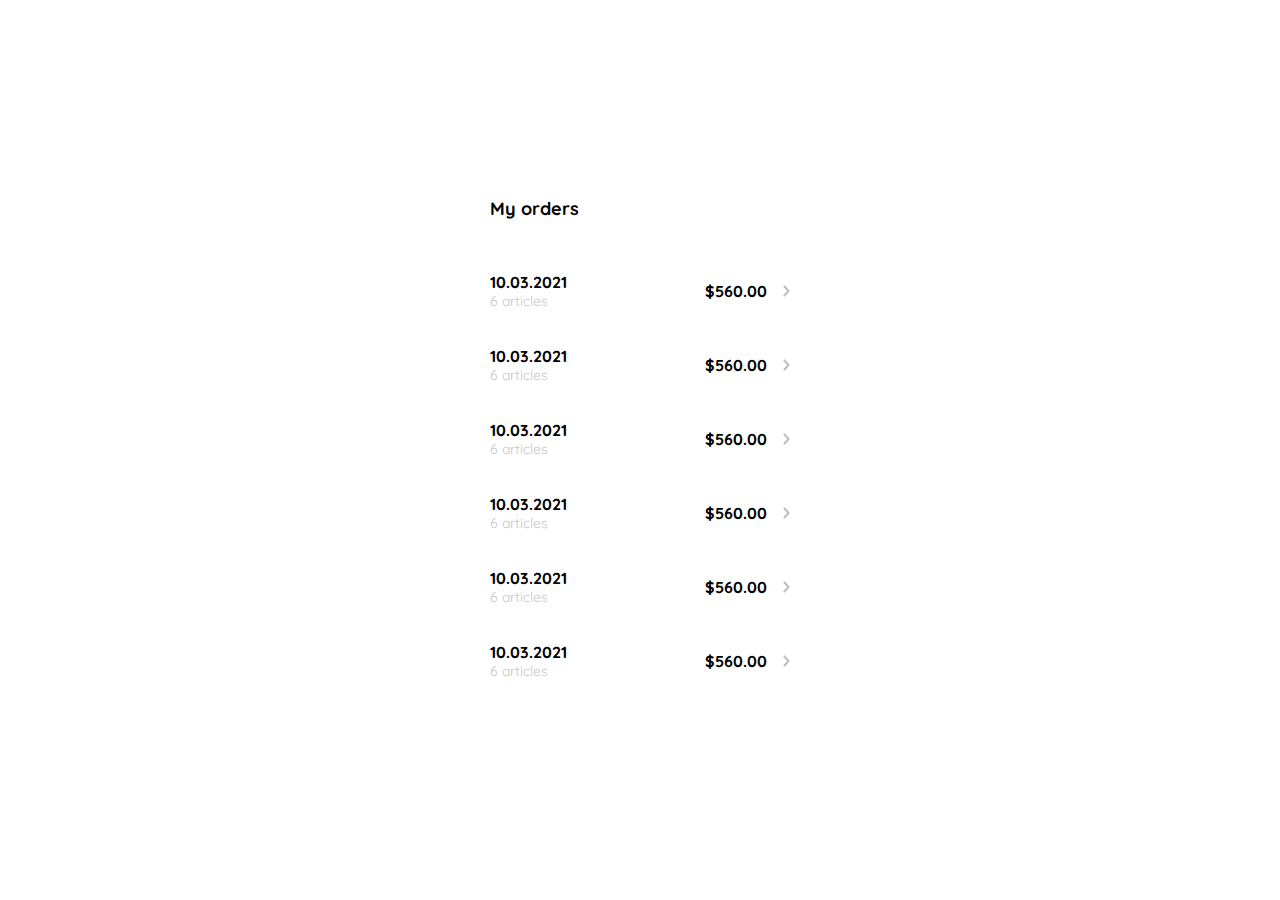
<file: 10_mis_ordenes.html>
<!DOCTYPE html>
<html lang="en">
<head>
    <meta charset="UTF-8">
    <meta http-equiv="X-UA-Compatible" content="IE=edge">
    <meta name="viewport" content="width=device-width, initial-scale=1.0">
    <link rel="preconnect" href="https://fonts.googleapis.com">
    <link rel="preconnect" href="https://fonts.gstatic.com" crossorigin>
    <link href="https://fonts.googleapis.com/css2?family=Quicksand:wght@300;500;700&display=swap" rel="stylesheet">
    <title>Document</title>
    <style>
        :root {
            --white: #FFFFFF;
            --black: #000000;
            --dark: #232830;
            --very-light-pink: #C7C7C7;
            --text-input-field: #F7F7F7;
            --hospital-green: #ACD9B2;
            --sm: 14px;
            --md: 16px;
            --lg: 18px;
        }
        * {
            margin: 0;
            padding: 0;
            box-sizing: border-box;
        }
        body {
            font-family: 'Quicksand', sans-serif;
        }
        .my-order {
            display: grid;
            place-items: center;
            width: 100%;
            height: 100vh;
        }
        .title {
            font-size: var(--lg);
            margin-bottom: 40px;
        }
        .my-order-container {
            display: grid;
            grid-template-rows: auto 1fr auto;
            width: 300px;
        }
        .my-order-content {
            display: flex;
            flex-direction: column;
        }
        .order {
            display: grid;
            grid-template-columns: auto 1fr auto;
            gap: 16px;
            align-items: center;
            margin-bottom: 12px;
            padding: 12px 0;
        }
        .order p:nth-child(1) {
            display: flex;
            flex-direction: column;
        }
        .order p span:nth-child(1) {
            font-size: var(--md);
            font-weight: bold;
        }
        .order p span:nth-child(2) {
            font-size: var(--sm);
            color: var(--very-light-pink);
        }
        .order p:nth-child(2) {
            text-align: end;
            font-weight: bold;
        }
    </style>
</head>
<body>
    <header>

    </header>
    <main>
        <section class="my-order">
            <div class="my-order-container">
                <h1 class="title">
                    My orders
                </h1>
                <div class="my-order-content">
                    <div class="order">
                        <div>
                            <p>
                                <span>
                                    10.03.2021
                                </span>
                                <span>
                                    6 articles
                                </span>
                            </p>
                        </div>
                        <p>
                            $560.00
                        </p>
                        <img src="./icons/flechita.svg" alt="arrow">
                    </div>
                    <div class="order">
                        <div>
                            <p>
                                <span>
                                    10.03.2021
                                </span>
                                <span>
                                    6 articles
                                </span>
                            </p>
                        </div>
                        <p>
                            $560.00
                        </p>
                        <img src="./icons/flechita.svg" alt="arrow">
                    </div>
                    <div class="order">
                        <div>
                            <p>
                                <span>
                                    10.03.2021
                                </span>
                                <span>
                                    6 articles
                                </span>
                            </p>
                        </div>
                        <p>
                            $560.00
                        </p>
                        <img src="./icons/flechita.svg" alt="arrow">
                    </div>
                    <div class="order">
                        <div>
                            <p>
                                <span>
                                    10.03.2021
                                </span>
                                <span>
                                    6 articles
                                </span>
                            </p>
                        </div>
                        <p>
                            $560.00
                        </p>
                        <img src="./icons/flechita.svg" alt="arrow">
                    </div>
                    <div class="order">
                        <div>
                            <p>
                                <span>
                                    10.03.2021
                                </span>
                                <span>
                                    6 articles
                                </span>
                            </p>
                        </div>
                        <p>
                            $560.00
                        </p>
                        <img src="./icons/flechita.svg" alt="arrow">
                    </div>
                    <div class="order">
                        <div>
                            <p>
                                <span>
                                    10.03.2021
                                </span>
                                <span>
                                    6 articles
                                </span>
                            </p>
                        </div>
                        <p>
                            $560.00
                        </p>
                        <img src="./icons/flechita.svg" alt="arrow">
                    </div>
                </div>
            </div>
        </section>
    </main>
</body>
</html>
</file>
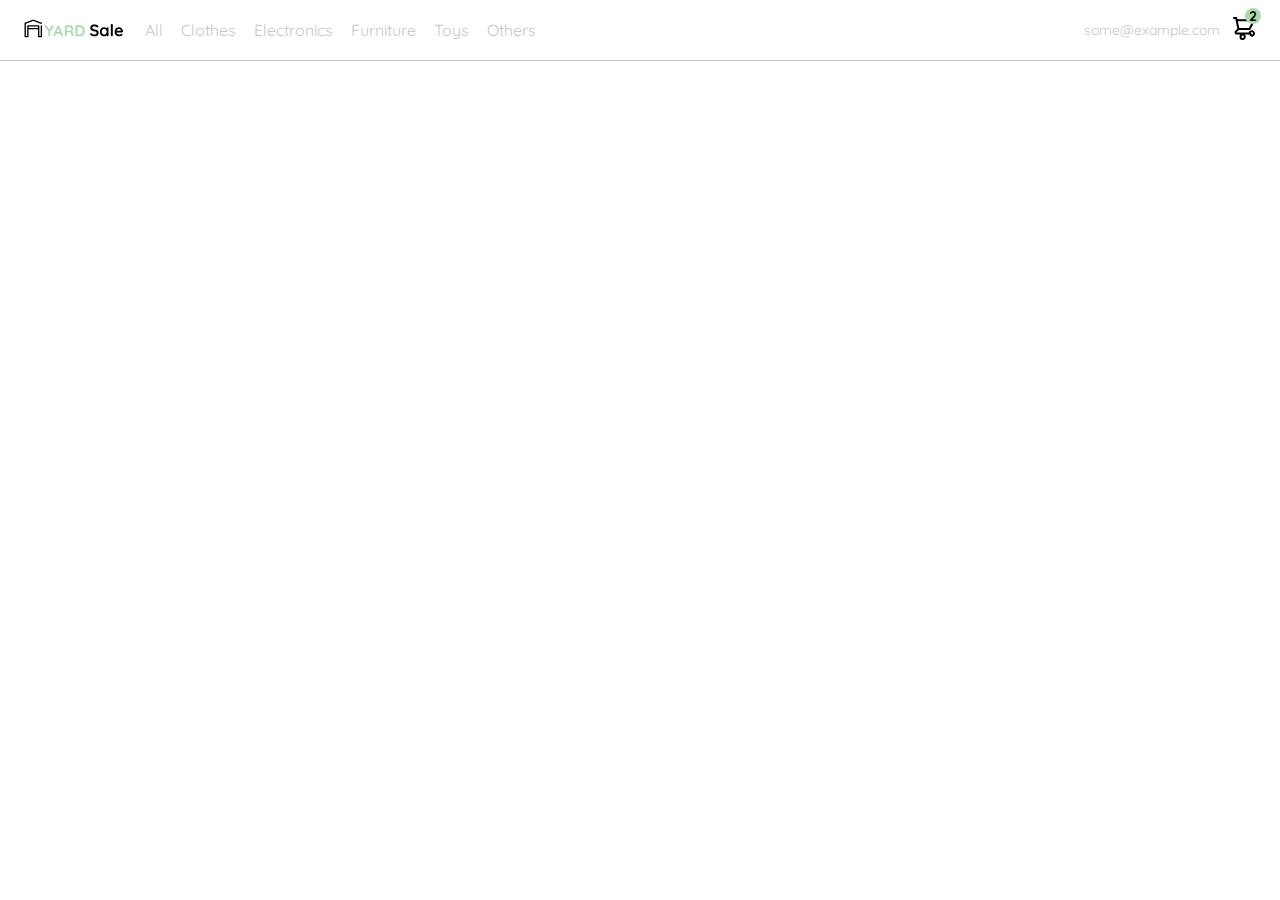
<file: 11_navbar.html>
<!DOCTYPE html>
<html lang="en">
<head>
    <meta charset="UTF-8">
    <meta http-equiv="X-UA-Compatible" content="IE=edge">
    <meta name="viewport" content="width=device-width, initial-scale=1.0">
    <link rel="preconnect" href="https://fonts.googleapis.com">
    <link rel="preconnect" href="https://fonts.gstatic.com" crossorigin>
    <link href="https://fonts.googleapis.com/css2?family=Quicksand:wght@300;500;700&display=swap" rel="stylesheet">
    <title>Document</title>
    <style>
        :root {
            --white: #FFFFFF;
            --black: #000000;
            --dark: #232830;
            --very-light-pink: #C7C7C7;
            --text-input-field: #F7F7F7;
            --hospital-green: #ACD9B2;
            --sm: 14px;
            --md: 16px;
            --lg: 18px;
        }
        * {
            margin: 0;
            padding: 0;
            box-sizing: border-box;
        }
        body {
            font-family: 'Quicksand', sans-serif;
        }
        nav {
            display: flex;
            justify-content: space-between;
            padding: 0 24px;
            border-bottom: 1px solid var(--very-light-pink);
        }
        .menu-icon {
            display: none;
        }
        .logo {
            width: 100px;
        }
        .navbar-left ul,
        .navbar-right ul {
            display: flex;
            align-items: center;
            height: 60px;
            list-style: none;
            padding: 0;
        }
        .navbar-left {
            display: flex;
        }
        .navbar-left ul {
            margin-left: 12px;
        }
        .navbar-left ul li a,
        .navbar-right ul li a {
            padding: 8px;
            border: 1px solid var(--white);
            border-radius: 8px;
            text-decoration: none;
            color: var(--very-light-pink);
        }
        .navbar-left ul li a:hover,
        .navbar-right ul li a:hover {
            color: var(--hospital-green);
            border: 1px solid var(--hospital-green);
        }
        .navbar-email {
            margin-right: 12px;
            color: var(--very-light-pink);
            font-size: var(--sm);
        }
        .navbar-shopping-cart {
            position: relative;
        }
        .navbar-shopping-cart div {
            display: flex;
            justify-content: center;
            align-items: center;
            position: absolute;
            top: -8px;
            right: -5px;
            width: 16px;
            height: 16px;
            background-color: var(--hospital-green);
            border-radius: 50%;
            font-size: var(--sm);
            font-weight: bold;
        }
        @media (max-width: 769px) {
            .menu-icon {
                display: block;
            }
            .navbar-left ul {
                display: none;
            }
            .navbar-email {
                display: none;
            }
        }
    </style>
</head>
<body>
    <nav>
        <img src="./icons/icon_menu.svg" alt="Menu" class="menu-icon">

        <!--Dividimos nuestro navbar en 2 secciones la parte left y parte right para poder con css estilizar y colocarlos uno al lado de otro con flexbox-->

        <div class="navbar-left">
            <img src="./logos/logo_yard_sale.svg" alt="logo" class="logo">

            <ul>
                <li><a href="#">All</a></li>
                <li><a href="#">Clothes</a></li>
                <li><a href="#">Electronics</a></li>
                <li><a href="#">Furniture</a></li>
                <li><a href="#">Toys</a></li>
                <li><a href="#">Others</a></li>
            </ul>

        </div>

        <div class="navbar-right">
            <ul>
                <li class="navbar-email">some@example.com</li>
                <li class="navbar-shopping-cart">
                    <img src="./icons/icon_shopping_cart.svg" alt="">
                    <div>2</div>
                </li>
            </ul>
        </div>
    </nav>
</body>
</html>
</file>
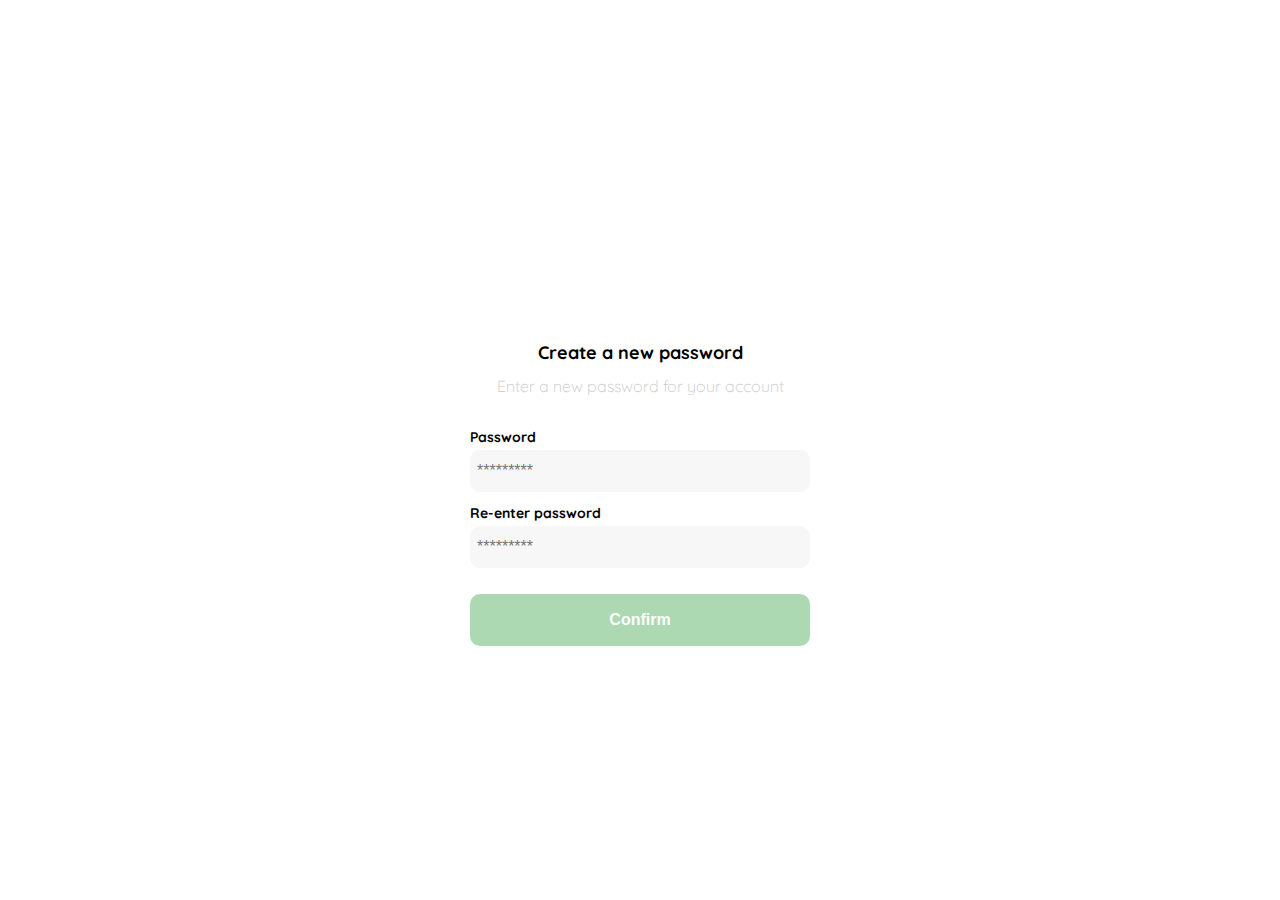
<file: 1_creación_de_contraseña.html>
<!DOCTYPE html>
<html lang="en">
<head>
    <meta charset="UTF-8">
    <meta http-equiv="X-UA-Compatible" content="IE=edge">
    <meta name="viewport" content="width=device-width, initial-scale=1.0">
    <link rel="preconnect" href="https://fonts.googleapis.com">
    <link rel="preconnect" href="https://fonts.gstatic.com" crossorigin>
    <link href="https://fonts.googleapis.com/css2?family=Quicksand:wght@300;500;700&display=swap" rel="stylesheet">
    <title>Document</title>
    <style>
        :root {
            --white: #FFFFFF;
            --black: #000000;
            --dark: #232830;
            --very-light-pink: #C7C7C7;
            --text-input-field: #F7F7F7;
            --hospital-green: #ACD9B2;
            --sm: 14px;
            --md: 16px;
            --lg: 18px;
        }
        * {
            margin: 0;
            padding: 0;
            box-sizing: border-box;
        }
        body {
            font-family: 'Quicksand', sans-serif;
        }
        .login {
            display: grid;
            place-items: center;
            width: 100%;
            min-width: 320px;
            height: 100vh;
        }
        .form_container {
            display: grid;
            grid-template-rows: auto 1fr auto;
            width: 90%;
            min-width: 270px;
            max-width: 340px;
        }
        .logo {
            justify-self: center;
            width: 150px;
            height: 27px;
            margin-bottom: 60px;
        }
        .title {
            text-align: center;
            margin-bottom: 12px;
            font-size: var(--lg);
        }
        .subtitle {
            text-align: center;
            margin-top: 0;
            margin-bottom: 32px;
            font-size: var(--md);
            font-weight: 300;
            color: var(--very-light-pink);
        }
        .form {
            display: flex;
            flex-direction: column;
        }
        .label {
            font-size: var(--sm);
            font-weight: bold;
            margin-bottom: 4px;
        }
        .input {
            box-sizing: border-box; /*Para arreglar que el tamaño del input, fuera más grande que el botón le coloqué el box sizing para no utilizar un overflow hidden y se viera feo.*/
            padding: 6px;
            width: 100%;
            min-width: 270px;
            max-width: 340px;
            height: 42px;
            margin: 0 auto;
            font-size: var(--md);
            background-color: var(--text-input-field);
            border: 1px solid var(--text-input-field);
            border-radius: 10px;
        }
        form .input-password {
            margin-bottom: 12px; /*Por tema de especificidad coloqué el margin acá porque no me lo leía en la etiqueta de input sola.*/
        }
        .primary_button {
            width: 100%;
            min-width: 270px;
            max-width: 340px;
            height: 52px;
            margin: 0;
            font-size: var(--md);
            font-weight: bold;
            background: var(--hospital-green);
            border-radius: 10px;
            border: none;
            color: var(--white);
            cursor: pointer;
        }
        .confirm_button {
            margin-top: 14px;
        }
        @media (min-width: 769px) {
            .logo {
                visibility: hidden;
            }
        }
    </style>
</head>
<body>
    <header></header>

    <main>
        <section class="login">
            <div class="form_container">
                <img src="./logos/logo_yard_sale.svg" alt="logo" class="logo">

                <h1 class="title">Create a new password</h1>

                <p class="subtitle">Enter a new password for your account</p>

                <form action="/" class="form">
                    <label for="password" class="label">Password</label>
                    <input type="password" id="password" placeholder="*********" class="input input-password">

                    <label for="re-enter-password" class="label">Re-enter password</label> <!--El for del label va a ser el id que tenga mi input-->
                    <input type="password" id="re-enter-password" placeholder="*********" class="input input-password"> <!--El id del input debe ser el mismo for del label-->

                    <input type="submit" value="Confirm" class="primary_button confirm_button"> <!--Podemos tener un botón dentro de un formulario haciendo uso de un input, colocandole type = submit, y el value va a ser el texto que tendrá este botón. -->
                </form>
            </div>
        </section>
    </main>

    <footer></footer>
</body>
</html>
</file>
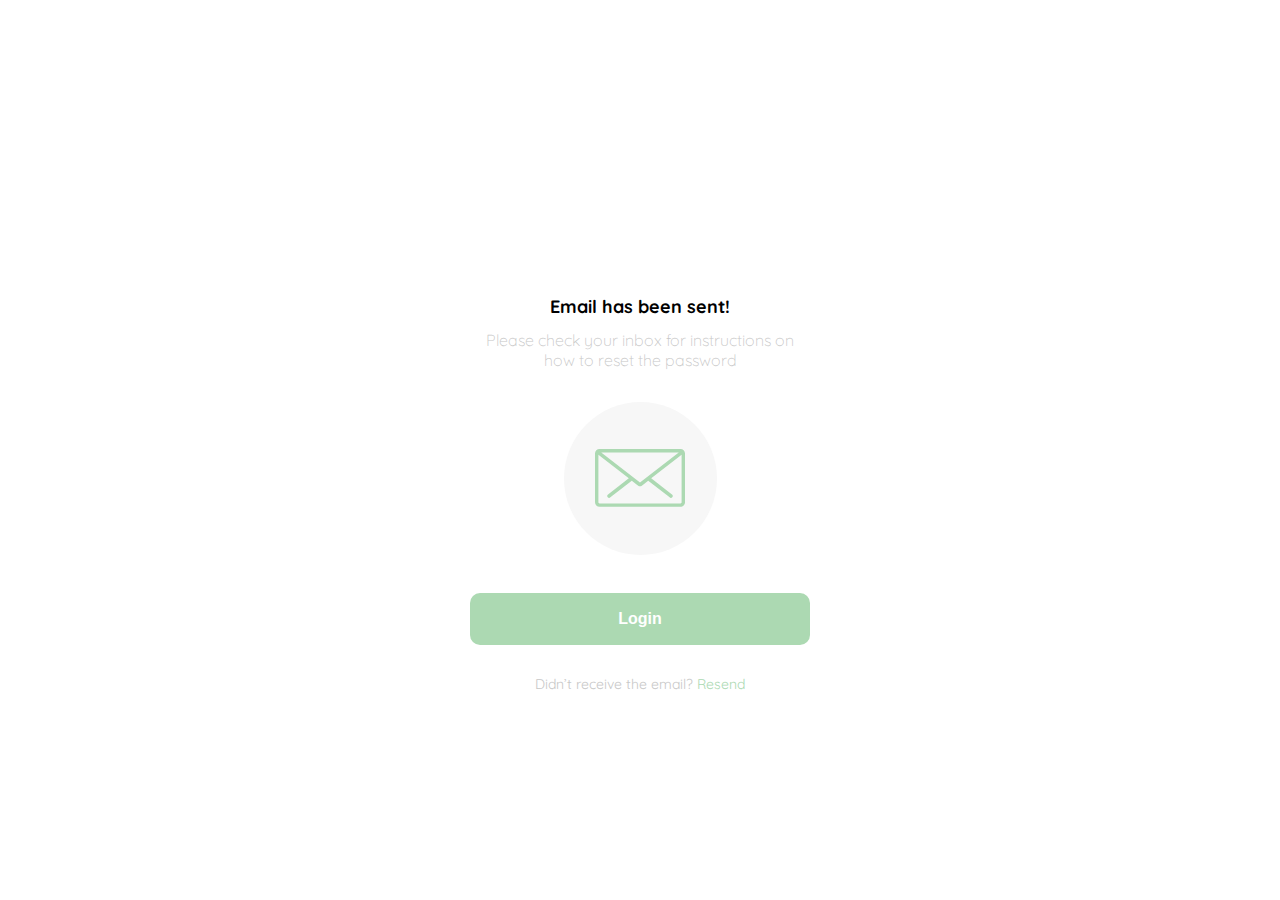
<file: 2_email_enviado.html>
<!DOCTYPE html>
<html lang="en">
<head>
    <meta charset="UTF-8">
    <meta http-equiv="X-UA-Compatible" content="IE=edge">
    <meta name="viewport" content="width=device-width, initial-scale=1.0">
    <link rel="preconnect" href="https://fonts.googleapis.com">
    <link rel="preconnect" href="https://fonts.gstatic.com" crossorigin>
    <link href="https://fonts.googleapis.com/css2?family=Quicksand:wght@300;500;700&display=swap" rel="stylesheet">
    <title>Document</title>
    <style>
        :root {
            --white: #FFFFFF;
            --black: #000000;
            --dark: #232830;
            --very-light-pink: #C7C7C7;
            --text-input-field: #F7F7F7;
            --hospital-green: #ACD9B2;
            --sm: 14px;
            --md: 16px;
            --lg: 18px;
        }
        * {
            margin: 0;
            padding: 0;
            box-sizing: border-box;
        }
        body {
            font-family: 'Quicksand', sans-serif;
        }
        .login {
            display: grid;
            place-items: center;
            width: 100%;
            min-width: 320px;
            height: 100vh;
        }
        .form_container {
            display: grid;
            grid-template-rows: auto 1fr auto;
            width: 90%;
            min-width: 270px;
            max-width: 340px;
            justify-items: center;
        }
        .logo {
            justify-self: center;
            width: 150px;
            height: 27px;
            margin-bottom: 60px;
        }
        .title {
            text-align: center;
            margin-bottom: 12px;
            font-size: var(--lg);
        }
        .subtitle {
            text-align: center;
            margin-top: 0;
            margin-bottom: 32px;
            font-size: var(--md);
            font-weight: 300;
            color: var(--very-light-pink);
        }
        .email_image {
            display: flex;
            justify-content: center;
            align-items: center;
            margin-bottom: 38px;
            width: 153px;
            height: 153px;
            border-radius: 50%;
            background-color: var(--text-input-field);
        }
        .email_image img {
            width: 90px;
        }
        .primary_button {
            width: 100%;
            min-width: 270px;
            max-width: 340px;
            height: 52px;
            margin: 0;
            font-size: var(--md);
            font-weight: bold;
            background: var(--hospital-green);
            border-radius: 10px;
            border: none;
            color: var(--white);
            cursor: pointer;
        }
        .resend {
            margin-top: 30px;
            font-size: var(--sm);
        }
        .resend span {
            color: var(--very-light-pink);
        }
        .resend a {
            color: var(--hospital-green);
            text-decoration: none;
        }

        @media (min-width: 769px) {
            .logo {
                visibility: hidden;
            }
        }
    </style>
</head>
<body>
    <header></header>

    <main>
        <section class="login">
            <div class="form_container">
                <img src="./logos/logo_yard_sale.svg" alt="logo" class="logo">

                <h1 class="title">Email has been sent!</h1>

                <p class="subtitle">Please check your inbox for instructions on how to reset the password</p>

                <div class="email_image">
                    <img src="./icons/email.svg" alt="email logo">
                </div>

                <button class="primary_button login_button">
                    <span>Login</span>
                </button>
                <p class="resend">
                    <span>Didn’t receive the email?</span>
                    <a href="#">Resend</a>
                </p>
            </div>
        </section>
    </main>

    <footer></footer>
</body>
</html>
</file>
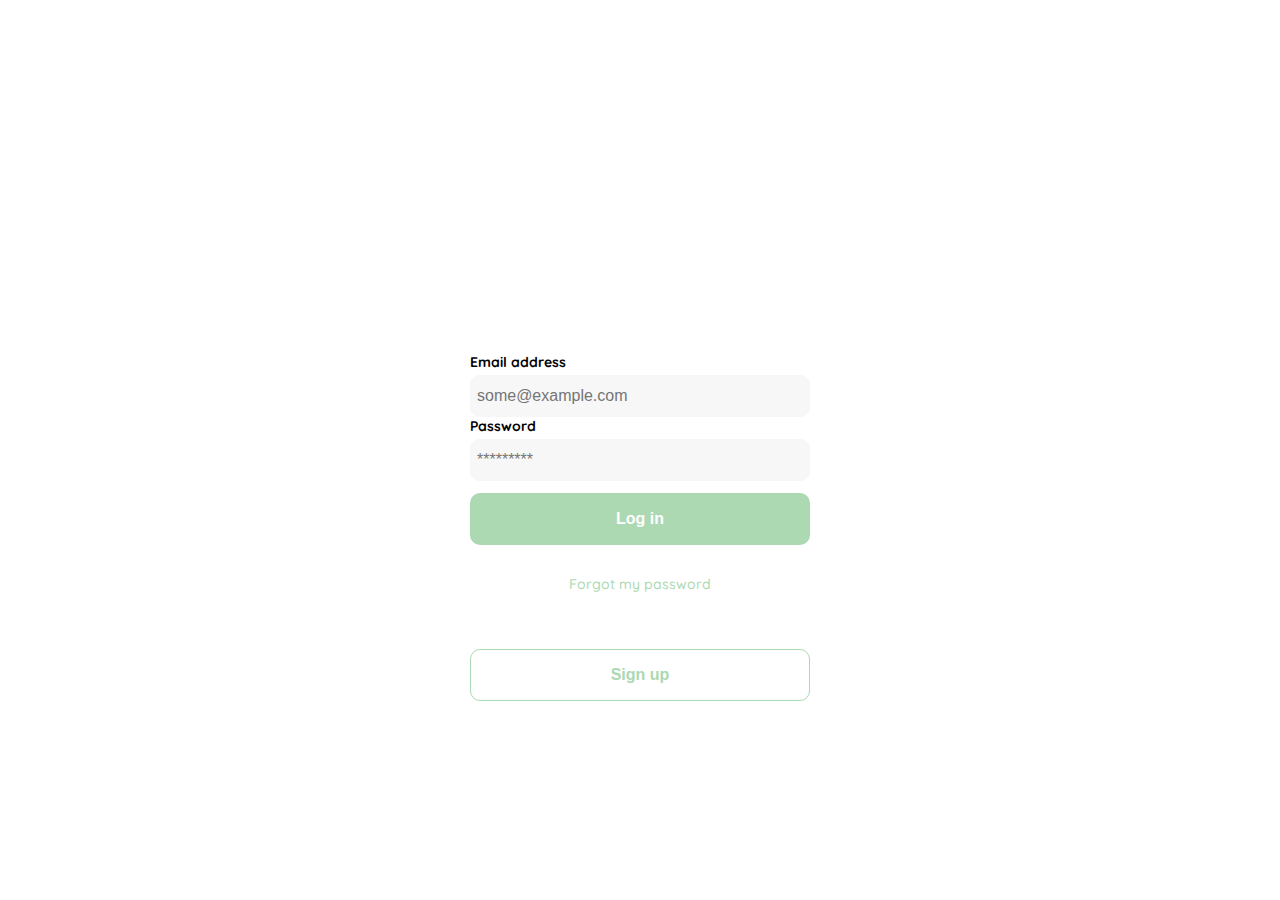
<file: 3_login.html>
<!DOCTYPE html>
<html lang="en">
<head>
    <meta charset="UTF-8">
    <meta http-equiv="X-UA-Compatible" content="IE=edge">
    <meta name="viewport" content="width=device-width, initial-scale=1.0">
    <link rel="preconnect" href="https://fonts.googleapis.com">
    <link rel="preconnect" href="https://fonts.gstatic.com" crossorigin>
    <link href="https://fonts.googleapis.com/css2?family=Quicksand:wght@300;500;700&display=swap" rel="stylesheet">
    <title>Document</title>
    <style>
        :root {
            --white: #FFFFFF;
            --black: #000000;
            --dark: #232830;
            --very-light-pink: #C7C7C7;
            --text-input-field: #F7F7F7;
            --hospital-green: #ACD9B2;
            --sm: 14px;
            --md: 16px;
            --lg: 18px;
        }
        * {
            margin: 0;
            padding: 0;
            box-sizing: border-box;
        }
        body {
            font-family: 'Quicksand', sans-serif;
        }
        .login {
            display: grid;
            place-items: center;
            width: 100%;
            min-width: 320px;
            height: 100vh;
        }
        .form_container {
            position: relative;
            display: grid;
            grid-template-rows: auto 1fr auto;
            width: 90%;
            min-width: 270px;
            max-width: 340px;
        }
        .logo {
            justify-self: center;
            width: 204px;
            height: 38px;
            margin-bottom: 60px;
        }
        .form {
            display: flex;
            flex-direction: column;
        }
        .form a {
            margin-top: 30px;
            margin-bottom: 52px;
            text-align: center;
            font-size: var(--sm);
            font-weight: 500;
            color: var(--hospital-green);
            text-decoration: none;
        }
        .label {
            font-size: var(--sm);
            font-weight: bold;
            margin-bottom: 4px;
        }
        .input {
            box-sizing: border-box; /*Para arreglar que el tamaño del input, fuera más grande que el botón le coloqué el box sizing para no utilizar un overflow hidden y se viera feo.*/
            padding: 6px;
            width: 100%;
            min-width: 270px;
            max-width: 340px;
            height: 42px;
            margin: 0 auto;
            font-size: var(--md);
            background-color: var(--text-input-field);
            border: 1px solid var(--text-input-field);
            border-radius: 10px;
        }
        form .input-password {
            margin-bottom: 12px; /*Por tema de especificidad coloqué el margin acá porque no me lo leía en la etiqueta de input sola.*/
        }
        .primary_button {
            width: 100%;
            min-width: 270px;
            max-width: 340px;
            height: 52px;
            margin: 0;
            font-size: var(--md);
            font-weight: bold;
            background: var(--hospital-green);
            border-radius: 10px;
            border: none;
            color: var(--white);
            cursor: pointer;
        }
        .confirm_button {
            margin-top: 14px;
        }
        .secondary_button {
            width: 100%;
            min-width: 270px;
            max-width: 340px;
            height: 52px;
            margin: 0;
            font-size: var(--md);
            font-weight: bold;
            background: var(--white);
            border-radius: 10px;
            border: 1px solid var(--hospital-green);
            color: var(--hospital-green);
            cursor: pointer;
        }
        .sign-up_button {
            position: absolute;
            bottom: -100px;
        }
        @media (min-width: 769px) {
            .logo {
                visibility: hidden;
            }
            .sign-up_button {
                bottom: -56px;
            }
        }
    </style>
</head>
<body>
    <header></header>

    <main>
        <section class="login">
            <div class="form_container">
                <img src="./logos/logo_yard_sale.svg" alt="logo" class="logo">


                <form action="/" class="form">
                    <label for="email" class="label">Email address</label>
                    <input type="email" id="email" placeholder="some@example.com" class="input input_email">

                    <label for="password" class="label">Password</label> <!--El for del label va a ser el id que tenga mi input-->
                    <input type="password" id="password" placeholder="*********" class="input input-password"> <!--El id del input debe ser el mismo for del label-->

                    <input type="submit" value="Log in" class="primary_button login_button"> <!--Podemos tener un botón dentro de un formulario haciendo uso de un input, colocandole type = submit, y el value va a ser el texto que tendrá este botón. -->
                    <a href="#">Forgot my password</a>
                </form>

                <button class="secondary_button sign-up_button">
                    Sign up
                </button>
            </div>
        </section>
    </main>

    <footer></footer>
</body>
</html>
</file>
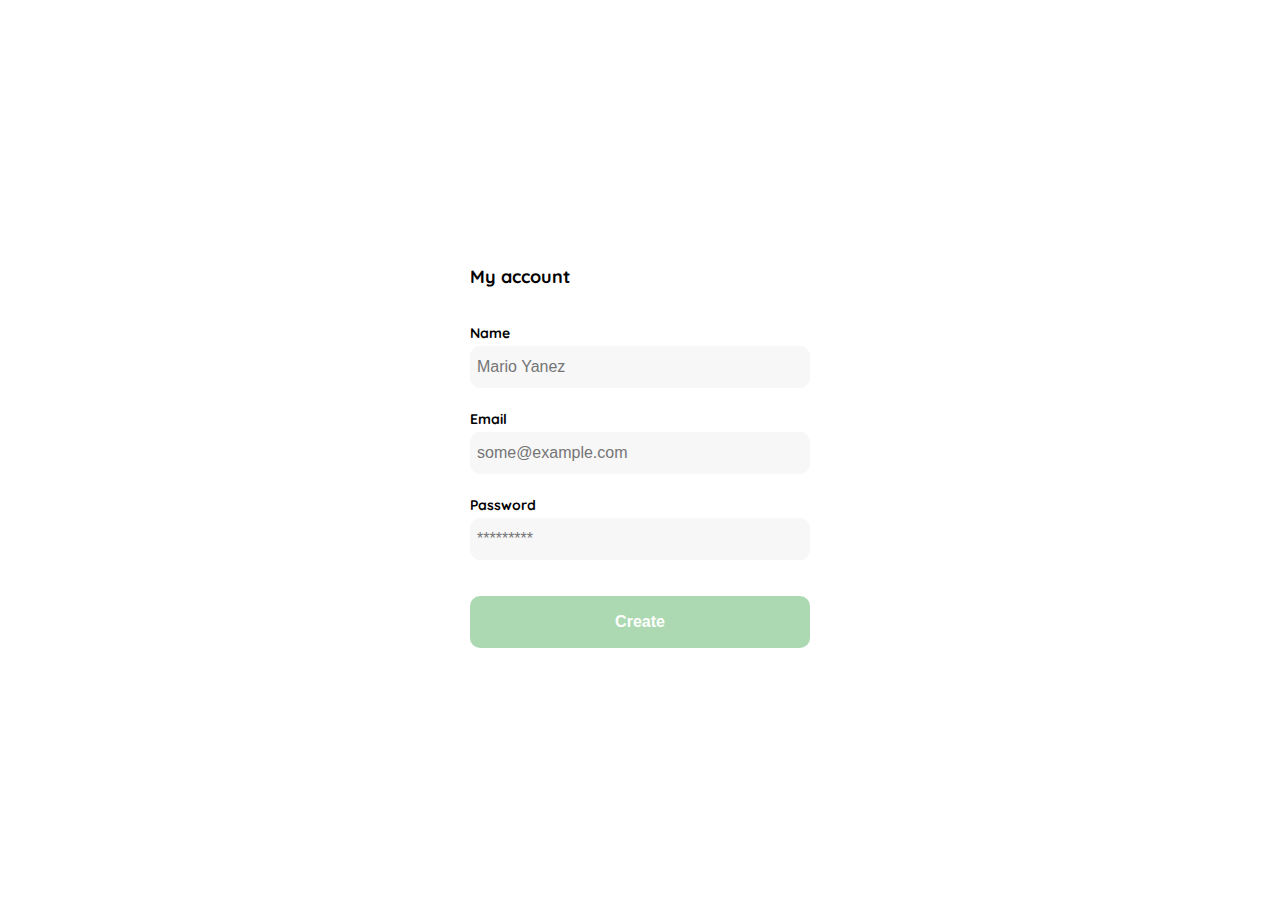
<file: 4_crear_y_editar_mi_cuenta.html>
<!DOCTYPE html>
<html lang="en">
<head>
    <meta charset="UTF-8">
    <meta http-equiv="X-UA-Compatible" content="IE=edge">
    <meta name="viewport" content="width=device-width, initial-scale=1.0">
    <link rel="preconnect" href="https://fonts.googleapis.com">
    <link rel="preconnect" href="https://fonts.gstatic.com" crossorigin>
    <link href="https://fonts.googleapis.com/css2?family=Quicksand:wght@300;500;700&display=swap" rel="stylesheet">
    <title>Document</title>
    <style>
        :root {
            --white: #FFFFFF;
            --black: #000000;
            --dark: #232830;
            --very-light-pink: #C7C7C7;
            --text-input-field: #F7F7F7;
            --hospital-green: #ACD9B2;
            --sm: 14px;
            --md: 16px;
            --lg: 18px;
        }
        * {
            margin: 0;
            padding: 0;
            box-sizing: border-box;
        }
        body {
            font-family: 'Quicksand', sans-serif;
        }
        .login {
            display: grid;
            place-items: center;
            width: 100%;
            min-width: 320px;
            height: 100vh;
        }
        .form_container {
            display: grid;
            grid-template-rows: auto 1fr auto;
            width: 90%;
            min-width: 270px;
            max-width: 340px;
        }
        .logo {
            justify-self: center;
            width: 150px;
            height: 27px;
            margin-bottom: 60px;
        }
        .title {
            margin-top: 36px;
            margin-bottom: 36px;
            text-align: start;
            font-size: var(--lg);
        }
        .form {
            display: flex;
            flex-direction: column;
        }
        .form div {
            display: flex;
            flex-direction: column;
        }
        .label {
            font-size: var(--sm);
            font-weight: bold;
            margin-bottom: 4px;
        }
        .input {
            box-sizing: border-box; /*Para arreglar que el tamaño del input, fuera más grande que el botón le coloqué el box sizing para no utilizar un overflow hidden y se viera feo.*/
            padding: 6px;
            width: 100%;
            min-width: 270px;
            max-width: 340px;
            height: 42px;
            margin: 0 auto;
            font-size: var(--md);
            background-color: var(--text-input-field);
            border: 1px solid var(--text-input-field);
            border-radius: 10px;
        }
        .input-name,
        .input-email,
        .input-password {
            margin-bottom: 22px;
        }
        form .input-password {
            margin-bottom: 12px; /*Por tema de especificidad coloqué el margin acá porque no me lo leía en la etiqueta de input sola.*/
        }
        .primary_button {
            width: 100%;
            min-width: 270px;
            max-width: 340px;
            height: 52px;
            margin: 0;
            font-size: var(--md);
            font-weight: bold;
            background: var(--hospital-green);
            border-radius: 10px;
            border: none;
            color: var(--white);
            cursor: pointer;
        }
        .create_button {
            margin-top: 24px;
            margin-bottom: 24px;
        }
        @media (max-width: 768px) {
            .form_container {
                height: 100%;
            }
            .form {
                height: 100%;
                justify-content:space-between;
            }
            .input {
                height: 60px;
            }
        }
    </style>
</head>
<body>
    <header></header>

    <main>
        <section class="login">
            <div class="form_container">
                <h1 class="title">My account</h1>
                <form action="/" class="form">
                        <div>
                        <label for="name" class="label">Name</label>
                        <input type="text" id="name" placeholder="Mario Yanez" class="input input-name">

                        <label for="email" class="label">Email</label>
                        <input type="email" id="email" placeholder="some@example.com" class="input input-email">

                        <label for="password" class="label">Password</label> <!--El for del label va a ser el id que tenga mi input-->
                        <input type="password" id="password" placeholder="*********" class="input input-password"> <!--El id del input debe ser el mismo for del label-->
                        </div>

                        <input type="submit" value="Create" class="primary_button create_button"> <!--Podemos tener un botón dentro de un formulario haciendo uso de un input, colocandole type = submit, y el value va a ser el texto que tendrá este botón. -->
                    </form>
            </div>
        </section>
    </main>

    <footer></footer>
</body>
</html>
</file>
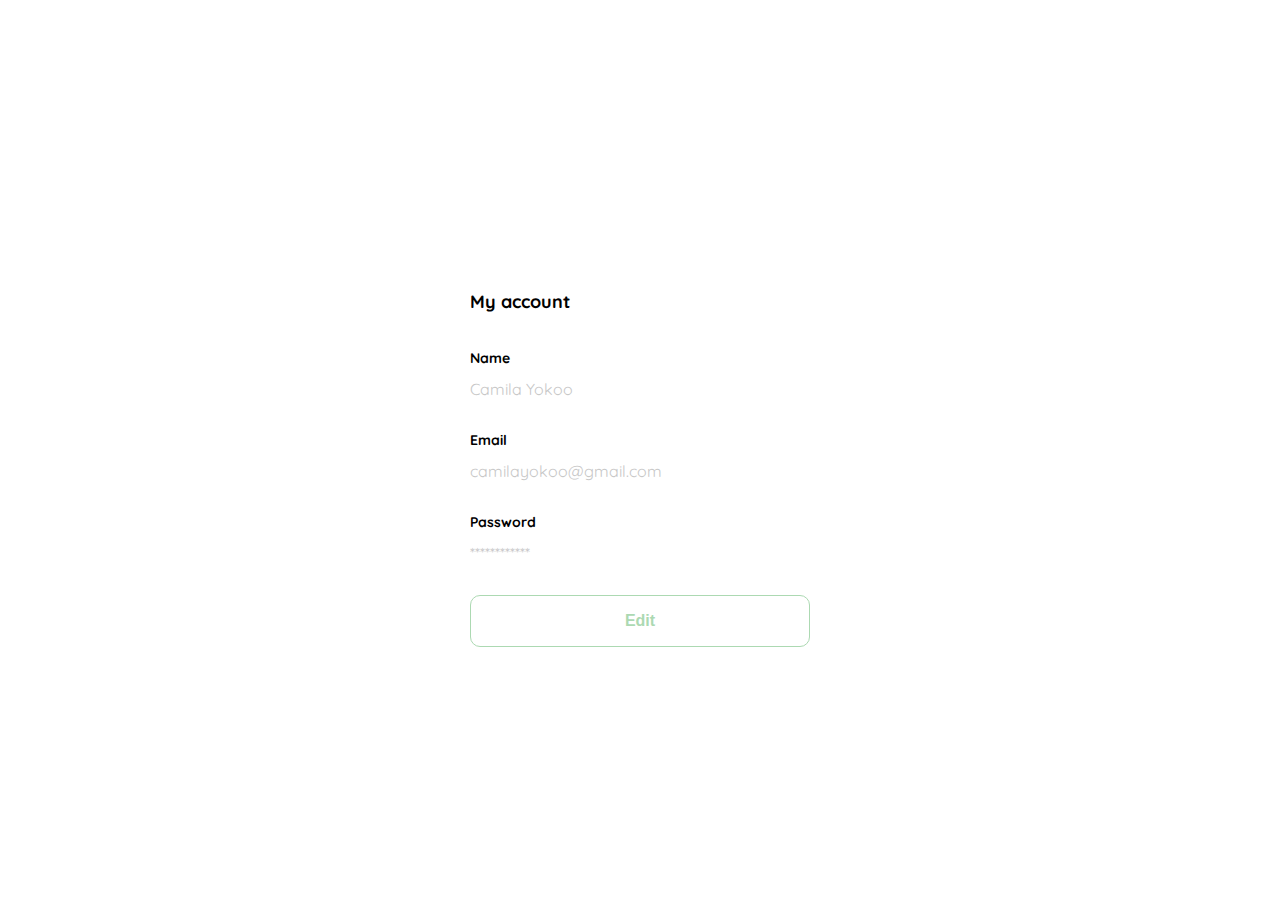
<file: 5_mi_cuenta.html>
<!DOCTYPE html>
<html lang="en">
<head>
    <meta charset="UTF-8">
    <meta http-equiv="X-UA-Compatible" content="IE=edge">
    <meta name="viewport" content="width=device-width, initial-scale=1.0">
    <link rel="preconnect" href="https://fonts.googleapis.com">
    <link rel="preconnect" href="https://fonts.gstatic.com" crossorigin>
    <link href="https://fonts.googleapis.com/css2?family=Quicksand:wght@300;500;700&display=swap" rel="stylesheet">
    <title>Document</title>
    <style>
        :root {
            --white: #FFFFFF;
            --black: #000000;
            --dark: #232830;
            --very-light-pink: #C7C7C7;
            --text-input-field: #F7F7F7;
            --hospital-green: #ACD9B2;
            --sm: 14px;
            --md: 16px;
            --lg: 18px;
        }
        * {
            margin: 0;
            padding: 0;
            box-sizing: border-box;
        }
        body {
            font-family: 'Quicksand', sans-serif;
        }
        .login {
            display: grid;
            place-items: center;
            width: 100%;
            min-width: 320px;
            height: 100vh;
        }
        .form_container {
            display: grid;
            grid-template-rows: auto 1fr auto;
            width: 90%;
            min-width: 270px;
            max-width: 340px;
        }
        .logo {
            justify-self: center;
            width: 150px;
            height: 27px;
            margin-bottom: 60px;
        }
        .title {
            margin-top: 36px;
            margin-bottom: 36px;
            text-align: start;
            font-size: var(--lg);
        }
        .form {
            display: flex;
            flex-direction: column;
        }
        .form div {
            display: flex;
            flex-direction: column;
        }
        .label {
            font-size: var(--sm);
            font-weight: bold;
            margin-bottom: 4px;
        }
        .value {
            color: var(--very-light-pink);
            font-size: var(--md);
            margin: 8px 0 32px 0;
        }
        .secondary_button {
            width: 100%;
            min-width: 270px;
            max-width: 340px;
            height: 52px;
            margin: 0;
            font-size: var(--md);
            font-weight: bold;
            background: var(--white);
            border-radius: 10px;
            border: 1px solid var(--hospital-green);
            color: var(--hospital-green);
            cursor: pointer;
        }
        @media (max-width: 768px) {
            .form_container {
                height: 100%;
            }
            .form {
                height: 100%;
                justify-content:space-between;
            }
            .input {
                height: 60px;
            }
        }
    </style>
</head>
<body>
    <header></header>

    <main>
        <section class="login">
            <div class="form_container">
                <h1 class="title">My account</h1>
                <form action="/" class="form">
                        <div>
                        <label for="name" class="label">Name</label>
                        <p class="value">Camila Yokoo</p>

                        <label for="email" class="label">Email</label>
                        <p class="value">camilayokoo@gmail.com</p>

                        <label for="password" class="label">Password</label> <!--El for del label va a ser el id que tenga mi input-->
                        <p class="value">************</p>
                        </div>

                        <input type="submit" value="Edit" class="secondary_button edit_button"> <!--Podemos tener un botón dentro de un formulario haciendo uso de un input, colocandole type = submit, y el value va a ser el texto que tendrá este botón. -->
                    </form>
            </div>
        </section>
    </main>

    <footer></footer>
</body>
</html>
</file>
